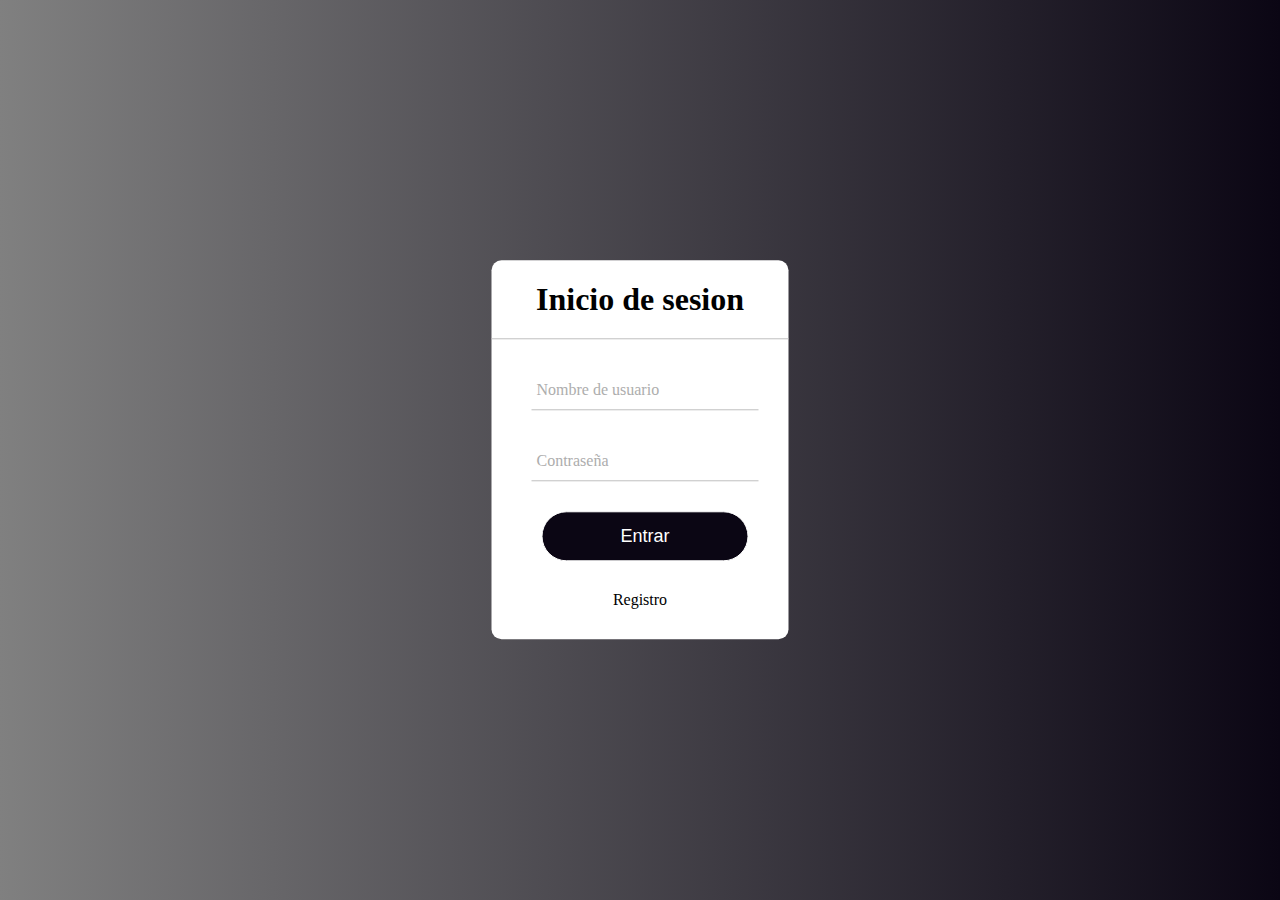
<file: index.html>
<!DOCTYPE html>
<html lang="es">

<head>
    <meta charset="UTF-8">
    <meta name="viewport" content="width=device-width, initial-scale=1.0">
    <link rel="stylesheet" href="css/login.css">
    <title>Login</title>
</head>

<body>
    <div class="Login">
        <h1>Inicio de sesion</h1>
        <form action="php/login.php" method="post">
            <div class="campos">
                <input type="text" class="user" id="user" name="user" required>
                <label for="user">Nombre de usuario</label>
            </div>
            <div class="campos">
                <input type="password" class="pass" id="pass" name="pass" required>
                <label for="pass">Contraseña</label>
            </div>
            <div class="boton">
                <input type="submit" value="Entrar">
            </div>
            
            <div class="registro">
                <a href="registro.html">Registro</a>
            </div>
        </form>
    </div>
</body>

</html>
</file>
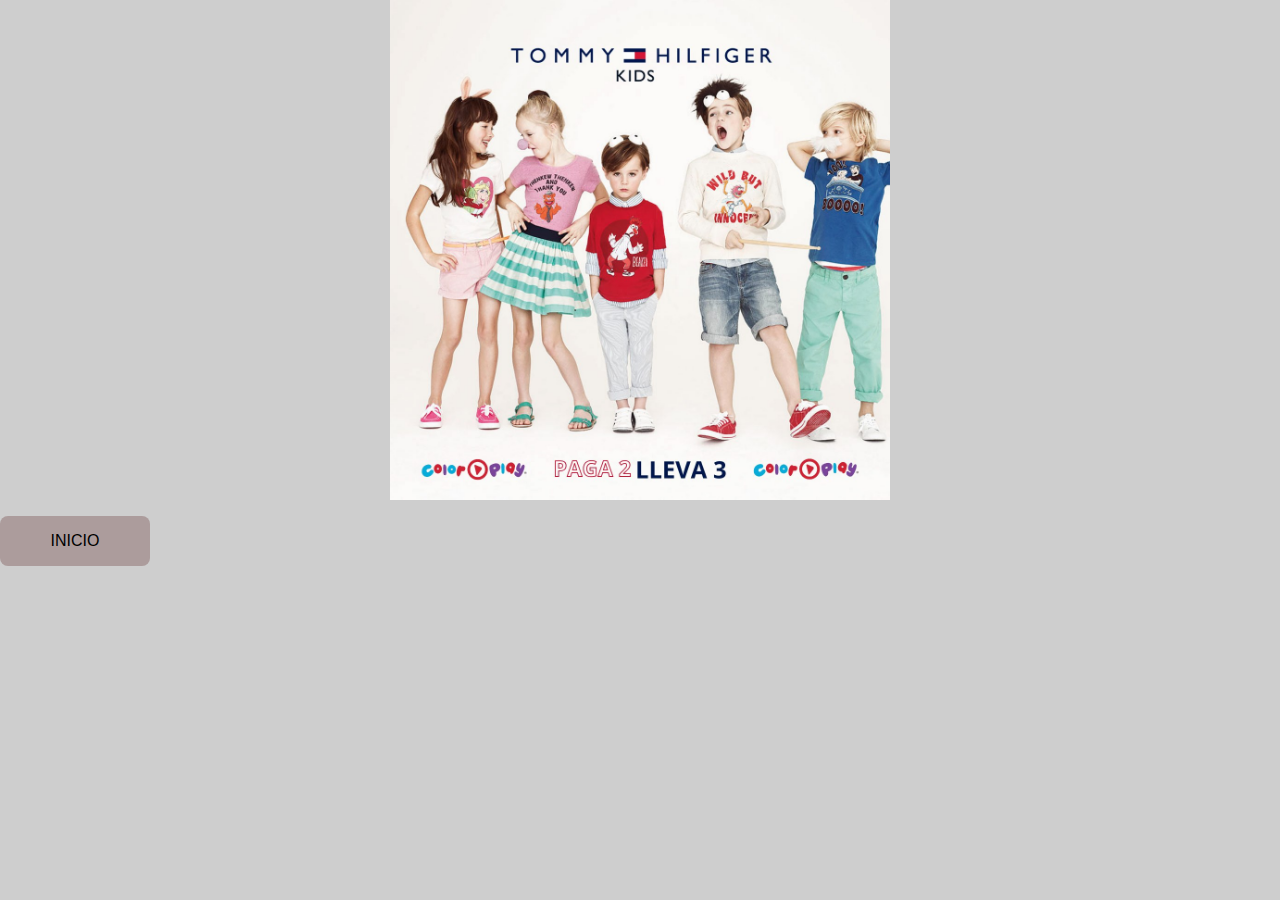
<file: img1.html>
<!DOCTYPE html>
<html lang="es">

<head>
    <meta charset="UTF-8">
    <meta name="viewport" content="width=device-width, initial-scale=1.0">
    <title>Productos</title>
    <script src="https://code.jquery.com/jquery-3.6.0.min.js"></script>
    <link rel="icon" href="img/favicon.jpg" type="image/jpg">
    <link rel="stylesheet" href="css/estilo.css">

    <style>
        a {
            display: block;           /* Convierte el enlace en un elemento de bloque */
            width: 150px;            /* Ancho del enlace */
            height: 50px;            /* Alto del enlace */
            line-height: 50px;       /* Igual al alto para centrar verticalmente */
            text-align: center;      /* Centra horizontalmente */
            background-color: rgb(172, 156, 156); /* Fondo opcional */
            color: black;            /* Color del texto */
            text-decoration: none;   /* Elimina subrayado */
            border-radius: 8px;      /* Bordes redondeados */
        }

        /* Estilos para la imagen del producto */
        .img2 {
            width: 100%;             /* Asegura que la imagen ocupe el 100% del contenedor */
            max-width: 500px;        /* Limita el tamaño máximo de la imagen */
            height: auto;            /* Mantiene la proporción de la imagen */
            display: block;          /* Hace que la imagen sea un bloque */
            margin: 0 auto;          /* Centra la imagen en su contenedor */
        }
    </style>
</head>

<body>
    <img src="img/producto1.jpg" alt="Producto 1" class="img2">
    <a href="proyecto.html"><p>INICIO</p></a>
</body>

</html>
</file>
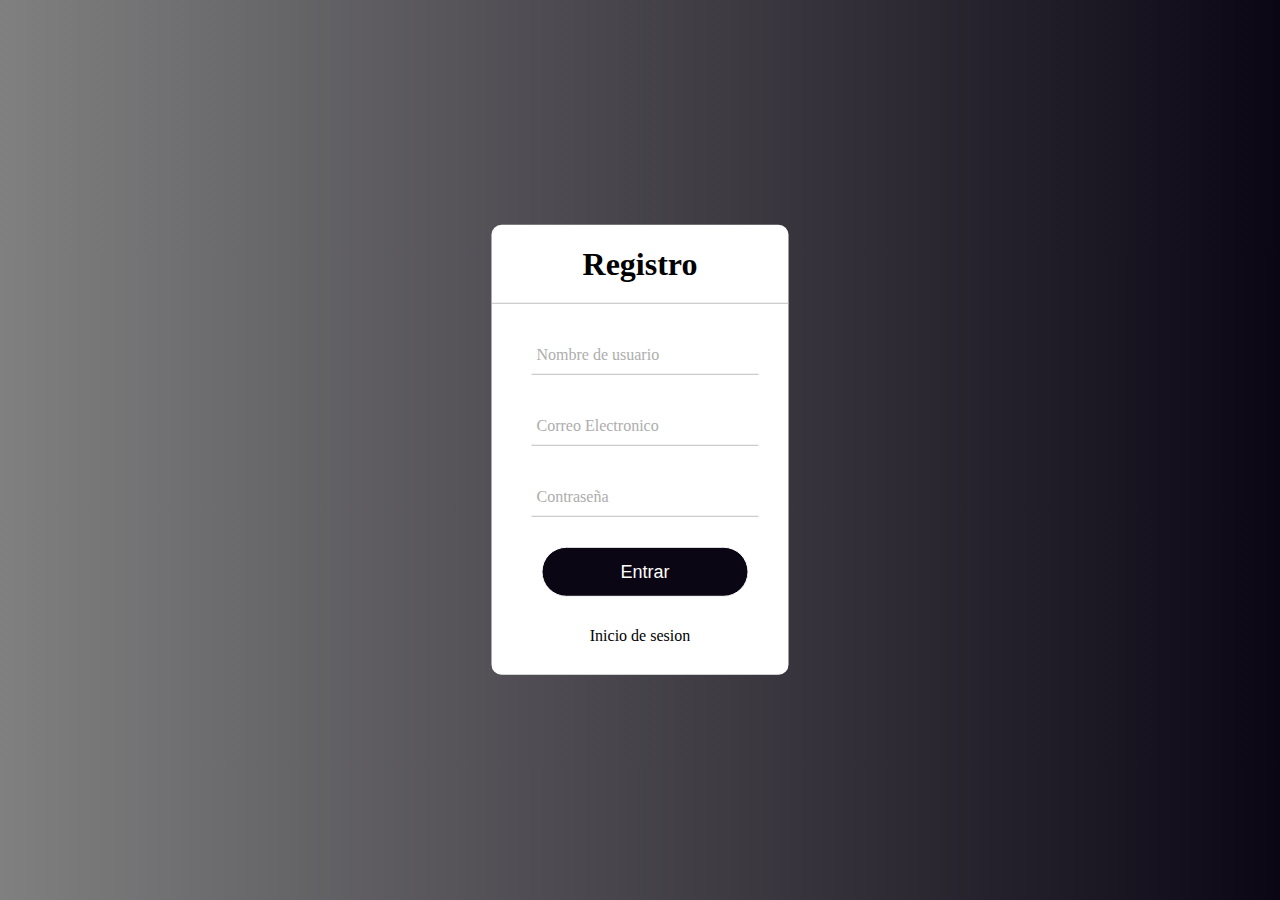
<file: registro.html>
<!DOCTYPE html>
<html lang="en">

<head>
    <meta charset="UTF-8">
    <meta name="viewport" content="width=device-width, initial-scale=1.0">
    <link rel="stylesheet" href="css/login.css">
    <title>Login</title>
</head>

<body>
    <div class="Login">
        <h1>Registro</h1>
        <form action="php/registro.php" method="post">
            <div class="campos">
                <input type="text" class="user" id="user" name="user" required>
                <label for="user">Nombre de usuario</label>
            </div>
            <div class="campos">
                <input type="text" class="email" id="email" name="email" required>
                <label for="email">Correo Electronico</label>
            </div>
            <div class="campos">
                <input type="password" class="pass" id="pass" name="pass" required>
                <label for="pass">Contraseña</label>
            </div>
            <div class="boton">
                <input type="submit" value="Entrar">
            </div>
            
            <div class="registro">
                <a href="index.html">Inicio de sesion</a>
            </div>
        </form>
    </div>
</body>

</html>
</file>
<file: css/login.css>
body{
    margin: 0;
    padding: 0;
    background-image: linear-gradient(to right, gray, #0B0614);
    height: 100vh;
}
.Login{

    position: absolute;
    top: 50%;
    left: 50%;
    transform: translate(-50%, -50%);
    background: white;
    border-radius: 10px;
}

.Login h1{
    text-align: center;
    padding: 0 0 20px 0;
    border-bottom: 1px solid silver;
}

.Login form{
    padding: 0 40px;
    box-sizing: border-box;

}

form .campos{
    position: relative;
    
    margin: 30px 0;
}

.campos input{
    width: 100%;
    padding: 0 5px;
    height: 40px;
    font-size: 16px;
    border: none;
    background: none;
    outline: none;
    border-bottom: 1px solid silver;
}

.campos label{
    position: absolute;
    top: 50%;
    left: 5px;
    color: #adadad;
    transform: translateY(-50%);
    font-size: 16px;
    pointer-events: none;
}

.campos span::before{
    content: '';
    position: absolute;
    top: 40px;
    left: 0;
    width: 100%;
    height: 2px;

}


.campos input:focus ~ label,
.campos input:valid ~ label{
    top: -5px;
    color: black;
    transition: top 0.3s ease, color 0.3s ease;
}
.boton{
    margin-left: 10px;
    
}
input[type="submit"]{
    align-content: center;
    width: 100%;
    height: 50px;
    border: 1px solid;
    background: #0B0614;
    border-radius: 25px;
    font-size: 18px;
    color: white;
    cursor: pointer;
    outline: none;
    
}
.registro{
    margin: 30px 0;
    text-align: center;
    font-size: 16px;
}
.registro a{
    color: black;
    text-decoration: none;
    
}
</file>
<file: css/estilo.css>
body {
    font-family: Arial, sans-serif;
    background-color: rgb(206, 206, 206);
    margin: 0;
    padding: 0;
}

header {
    background-image: url('https://images.ctfassets.net/dvf03q5b4rnw/6n4pfghgiGacCYkeg5M8Gc/aa0f131417aff2e41c11c963417ba548/babyshop_logo.svg?w=1074&h=346&q=80');
    background-color: black;
    color: white;
    text-align: center;
    background-size: cover;
    background-position: center;
    padding: 40px 10px;
    text-shadow: 2px 2px 5px rgba(0, 0, 0, 0.6);
}


header h1 {
    font-size: 3em;
    letter-spacing: 2px;
    text-transform: uppercase;
    font-weight: bold;
    margin-bottom: 10px;
    color: #fff;
    /* Blanco puro para mayor contraste */
    text-shadow: 3px 3px 7px rgba(0, 0, 0, 0.7);
}

header p {
    font-size: 1.5em;
    font-style: italic;
    color: #f5f5eb;
    /* Blanco hueso */
    text-shadow: 2px 2px 5px rgba(0, 0, 0, 0.5);
    max-width: 600px;
    margin: 0 auto;
}

nav {
    background-color: gray;
}

nav ul {
    list-style: none;
    padding: 0;
    margin: 0;
    display: flex;
}

nav li {
    position: relative;
}

nav a {
    display: block;
    padding: 14px 20px;
    color: white;
    text-decoration: none;
    text-align: center;
}

nav a:hover {
    background-color: #575757;
}

.submenu {
    display: none;
    position: absolute;
    top: 100%;
    left: 0;
    background-color: #444;
    min-width: 200px;
    z-index: 1;
}

.submenu a {
    padding: 10px;
    text-align: left;
}

.submenu a:hover {
    background-color: #575757;
}

.seccion {
    display: none;
    padding: 20px;
    background-color: white;
    margin: 10px;
    border-radius: 10px;
    box-shadow: 0 0 10px rgba(0, 0, 0, 0.1);
}

.animated-header {
    background-color: grey;
    color: white;
    padding: 40px;
    text-align: center;
    border-radius: 10px;
    transition: background-color 0.5s ease, transform 0.5s ease;
}

.animated-header:hover {
    background-color: rgb(0, 0, 0);
    transform: scale(1.05);
}

.animated-header h1 {
    font-size: 2.5em;
    transition: font-size 0.5s ease;
}

.animated-header p {
    font-size: 1.2em;
}

.animated-header:hover h1 {
    font-size: 2.8em;
}

.seccion {
    text-align: center;
    background: rgb(193, 192, 192);
    color: black;
    padding: 100px;
    /* Aumentar el padding para más espacio interno */
    border-radius: 12px;
    backdrop-filter: blur(10px);
    box-shadow: 0 4px 30px rgba(0, 0, 0, 0.2);
    max-width: 1200px;
    /* Aumentar el ancho máximo */
    margin: 100px auto;
    /* Centrar el div y reducir el margen superior/inferior */
}

.seccion h2 {
    font-size: 2.5em;
    margin-bottom: 10px;
}

.seccion p {
    font-size: 1.2em;
    margin-bottom: 20px;
}

.productos {
    display: grid;
    grid-template-columns: repeat(auto-fill, minmax(300px, 0.5fr));
    gap: 50px;
}

.producto {
    background-color: rgba(255, 255, 255, 0.15);
    padding: 15px;
    border-radius: 8px;
    transition: transform 0.3s ease, box-shadow 0.3s ease;
    color: black;
}

.producto:hover {
    transform: scale(1.2, 1.2);
    box-shadow: 0 4px 20px rgba(0, 0, 0, 0.3);
}

.producto img {
    width: 100%;
    height: auto;
    border-radius: 8px;
    margin-bottom: 10px;
}

.producto h3 {
    font-size: 1.2em;
    margin-bottom: 5px;
}

.producto p {
    font-size: 0.9em;
}

/* Estilos generales para el formulario */
#contacto {
    width: 50%;
    max-width: auto;
    margin: 200px;
    padding: 20px;
    background-color: #929090;
    border-radius: 10px;
    box-shadow: 0px 8px 16px rgba(0, 0, 0, 0.2);
}

#contacto h2,
#contacto p {
    text-align: center;
    color: #333;
}

/* Estilos del formulario */
.contact-form {
    display: flex;
    flex-direction: column;
    gap: 15px;
}

.contact-form label {
    font-size: 1em;
    color: #666;
}

.contact-form input,
.contact-form textarea {
    padding: 10px;
    border: 1px solid #101010;
    border-radius: 5px;
    font-size: 1em;
    transition: all 0.3s ease;
}

/* Efecto de enfoque en los campos de entrada */
.contact-form input:focus,
.contact-form textarea:focus {
    border-color: #2f302f;
    box-shadow: 0 0 10px rgba(76, 175, 80, 0.3);
    outline: none;
}

/* Botón de envío */
.contact-form button {
    padding: 10px;
    font-size: 1em;
    color: #fff;
    background-color: #4CAF50;
    border: none;
    border-radius: 5px;
    cursor: pointer;
    transition: all 0.3s ease;
}

/* Animación en el botón */
.contact-form button:hover {
    background-color: #45a049;
    transform: scale(1.05);
}

/* Animación de entrada de los campos */
@keyframes fadeInUp {
    from {
        opacity: 0;
        transform: translateY(20px);
    }

    to {
        opacity: 1;
        transform: translateY(0);
    }
}

.contact-form label,
.contact-form input,
.contact-form textarea,
.contact-form button {
    animation: fadeInUp 0.5s ease both;
}

/* Diferentes demoras para cada campo */
.contact-form label:nth-child(1),
.contact-form input:nth-child(2) {
    animation-delay: 0.1s;
}

.contact-form label:nth-child(3),
.contact-form input:nth-child(4) {
    animation-delay: 0.2s;
}

.contact-form label:nth-child(5),
.contact-form textarea {
    animation-delay: 0.3s;
}

.contact-form button {
    animation-delay: 0.4s;
}


.img2 {
    display: flex;
    flex-direction: column;
    align-items: center;
    justify-content: center;
    min-height: 50vh;
    margin: 0;
  }
  
  .img2 {
    max-width: 35%;
    height: auto;
    margin: 20px auto;
  }

  .Button{
    background-color:rgb(33, 136, 253);
    color:#fff;
    border-radius: 15px;
    font-size: 25px;
    box-sizing: content-box;
    border-color:rgb(33, 136, 253);
  }

  .Button:hover{
    background-color:rgb(91, 214, 91);
    color: white;
    border-radius: 15px;
    border-color:rgb(91, 214, 91);
    font-family: Arial, Helvetica, sans-serif;
    transform: scale(1.1,1.1) ;
  }


.carrito{
    height: 40px;
    width: 40px;

}


.informacionBasica {
    max-width: 1200px;
    margin: 50px auto;
    padding: 20px;
    background: #9a9a9a;
    border-radius: 10px;
    box-shadow: 0 4px 8px rgba(0, 0, 0, 0.1);
    animation: fadeIn 1.2s ease-in-out;
}

.section-title {
    text-align: center;
    color: #000000;
    margin-bottom: 20px;
    font-size: 1.8rem;
    position: relative;
}

.section-title::after {
    content: '';
    display: block;
    width: 60px;
    height: 4px;
    background: #0e0e0e;
    margin: 10px auto;
}

.content {
    display: flex;
    align-items: center;
    gap: 20px;
    flex-wrap: wrap;
    justify-content: center;
    padding: 20px;
}

.logo {
    max-width: 300px;
    transition: transform 0.3s ease;
}

.logo:hover {
    transform: scale(1.1);
}

.text {
    max-width: 600px;
    text-align: justify;
    animation: slideUp 0.8s ease-in-out;
}

@keyframes fadeIn {
    from {
        opacity: 0;
        transform: translateY(20px);
    }
    to {
        opacity: 1;
        transform: translateY(0);
    }
}

@keyframes slideUp {
    from {
        opacity: 0;
        transform: translateY(30px);
    }
    to {
        opacity: 1;
        transform: translateY(0);
    }
}

.babyshop-footer {
    background-color: #808080; /* Color gris */
    color: #000;
    padding: 10px;
    font-size: 14px;
    
  }
  
  .footer-container {
    display: flex;
    flex-direction: column;
    align-items: center;
    text-align: center;
  }
  
  .footer-section {
    margin-bottom: 20px;
  }
  

  
  .social-section .social-icons {
    display: 40px;
    gap: 25px;
    justify-content:center;
  }
  
  .social-icon {
    width: 30px;
    height: 30px;
    gap:10px;
    transition: transform 0.3s ease, opacity 0.3s ease;
  }
  
  .social-icon:hover {
    transform: scale(1.2);
    opacity: 0.8;
  }
  
  
  .footer-logo {
    width: 100px; /* Reduce el tamaño del logo */
    height: 100px; /* Mantiene la proporción original */
  }
  
   .social-icons {
    display: flex;
    gap: 10px; /* Aumenta el espacio entre los íconos */
    justify-content: center;
  }

  .social-icon {
    margin: 0; /* Añade margen horizontal entre los íconos */
  }
  
  .babyshop-footer {
    background-color: #808080; /* Fondo gris */
    color: #000;
    padding: 20px;
    font-size: 14px;
  }
  
  .footer-container {
    display: flex;
    justify-content: space-between;
    align-items: center;
    flex-wrap: wrap;
  }
  
  .footer-section {
    text-align: center;
  }
  
  .footer-logo {
    width: 90px; /* Ajustar tamaño del logo */
    height: 80px;
  }
  
  .social-icons {
    display: flex;
    gap: 20px; /* Espaciado entre íconos */
    justify-content: center;
  }
  
  .social-icon {
    width: 30px;
    height: 30px;
    margin: 0; /* Añade margen horizontal entre los íconos */
  }

  .precio {
    font-size: 1.5em; /* Tamaño grande */
    color: #412729; /* Color llamativo */
    font-weight: bold; /* Texto en negrita */
    text-shadow: 2px 2px 5px rgba(0, 0, 0, 0.3); /* Sombra para destacar */
    border: 2px solid #44cc88; /* Borde llamativo */
    padding: 5px; /* Espaciado interno */
    border-radius: 8px; /* Bordes redondeados */
    background: #fff1f0; /* Fondo suave */
    display: inline-block; /* Se adapta al contenido */
}
</file>
